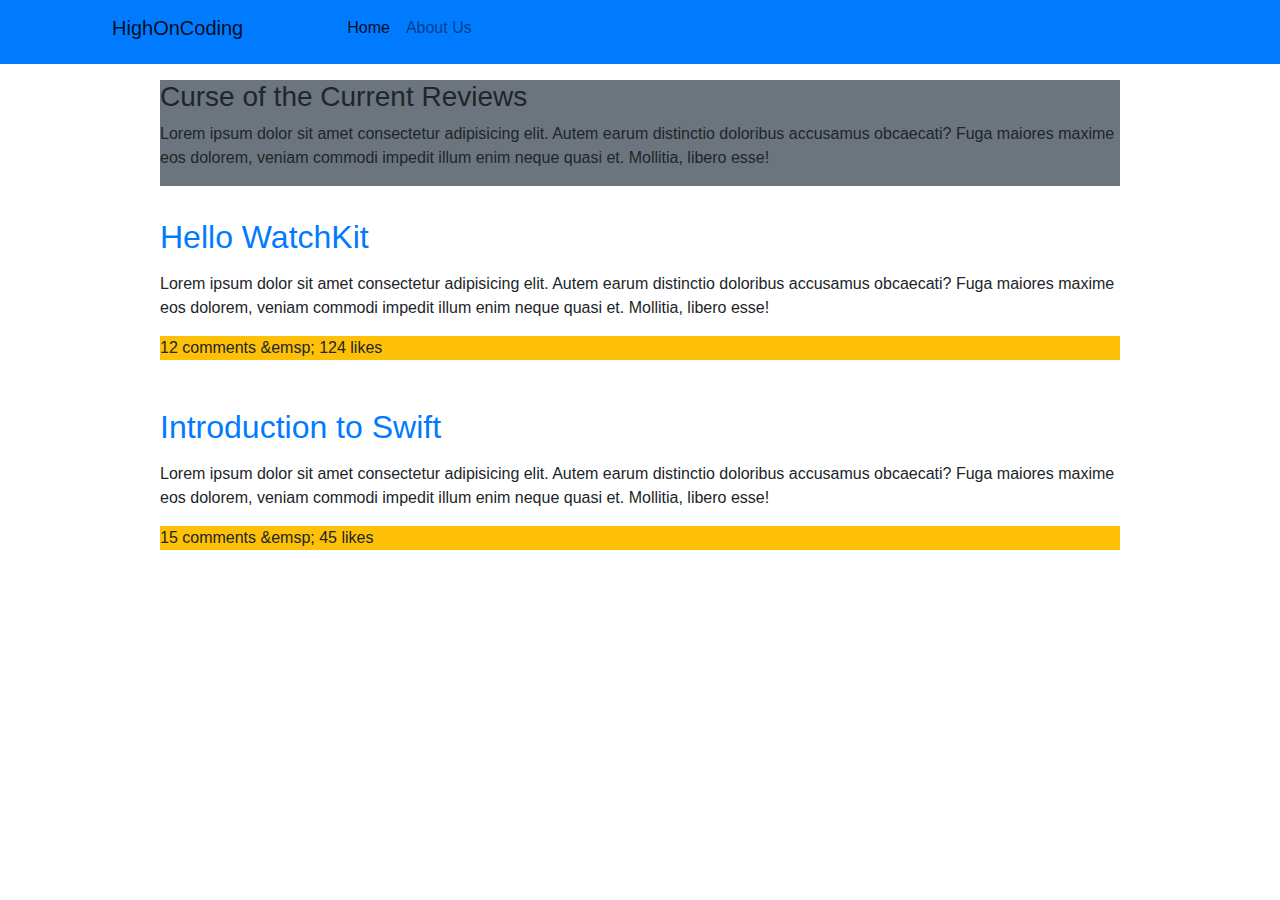
<file: manipulateDOM/index.html>
<!doctype html>
<html lang="en">
<head>
    <title>Title</title>
    <!-- Required meta tags -->
    <meta charset="utf-8">
    <meta name="viewport" content="width=device-width, initial-scale=1, shrink-to-fit=no">

    <!-- Bootstrap CSS -->
    <link rel="stylesheet" href="https://stackpath.bootstrapcdn.com/bootstrap/4.3.1/css/bootstrap.min.css" integrity="sha384-ggOyR0iXCbMQv3Xipma34MD+dH/1fQ784/j6cY/iJTQUOhcWr7x9JvoRxT2MZw1T" crossorigin="anonymous">
    <style>
        body{
            display: flex;
            align-items: center;
            flex-direction: column;
        }
    </style>
</head>
<body>

    <!-- Optional JavaScript -->
    <!-- jQuery first, then Popper.js, then Bootstrap JS -->
    <script src="https://code.jquery.com/jquery-3.3.1.slim.min.js" integrity="sha384-q8i/X+965DzO0rT7abK41JStQIAqVgRVzpbzo5smXKp4YfRvH+8abtTE1Pi6jizo" crossorigin="anonymous"></script>
    <script src="https://cdnjs.cloudflare.com/ajax/libs/popper.js/1.14.7/umd/popper.min.js" integrity="sha384-UO2eT0CpHqdSJQ6hJty5KVphtPhzWj9WO1clHTMGa3JDZwrnQq4sF86dIHNDz0W1" crossorigin="anonymous"></script>
    <script src="https://stackpath.bootstrapcdn.com/bootstrap/4.3.1/js/bootstrap.min.js" integrity="sha384-JjSmVgyd0p3pXB1rRibZUAYoIIy6OrQ6VrjIEaFf/nJGzIxFDsf4x0xIM+B07jRM" crossorigin="anonymous"></script>
    <script src="js/script.js"></script>
</body>
</html>
</file>
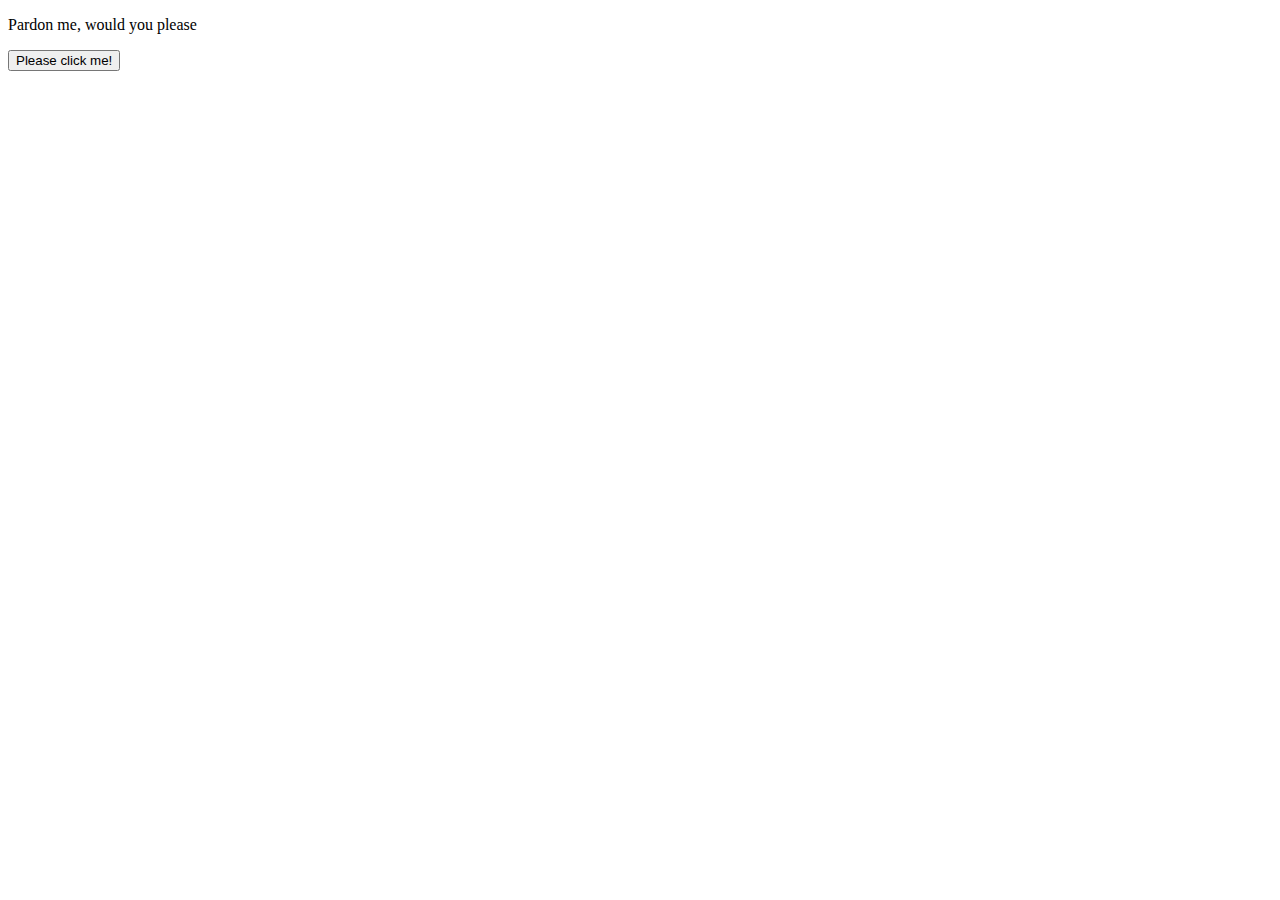
<file: jQueryExercises123.html>
<!DOCTYPE html>
<html>
<head>
    <meta charset="utf-8">
    <title></title>
</head>
<body>
    <p id="the-message">Pardon me, would you please</p>
    <button id="the-button">meh</button>

    <script src="https://cdnjs.cloudflare.com/ajax/libs/jquery/3.2.1/jquery.min.js"></script>

    <script>
    /*
    Change the text of the button to "Please click me!". Putting your code in the document ready block is important.
    */
    $(document).ready(function () {
    $('#the-button').text("Please click me!");
    });
    /*
    When the button is clicked, print "You clicked!" to the console.
     */
    // $('#the-button').click(function () {
    //     $('#the-button').text('You clicked!');
    // })
    /*
    When the button is clicked, change the text of the paragraph #the-message to "You clicked me!", and the text of the button #the-button to "Click again?".
    */
    $('#the-button').click(function () {
        $('#the-message').text("You clicked me!");
        $('#the-button').text("Click again?");
    })
    </script>
</body>
</html>
</file>
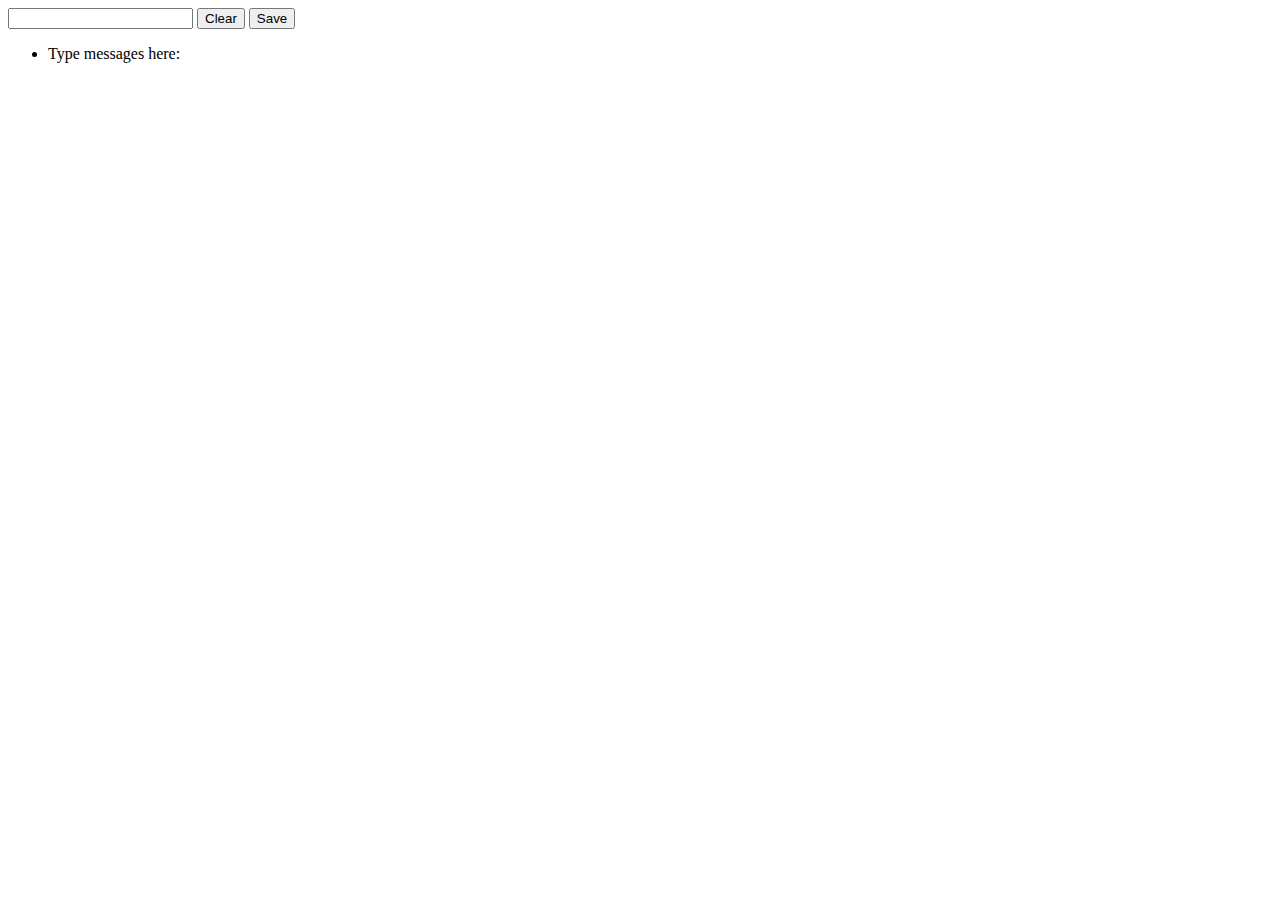
<file: jQueryExercises4.html>
<!DOCTYPE html>
<html>
  <head>
    <meta charset="utf-8">
    <title></title>
   
  </head>
  <body>
    <input id="text-field" type="text" name="text">
    <button id="clear-button">Clear</button>
    <button id="save-button">Save</button>
    <ul id="log">
      <li>Type messages here:</li>
    </ul>

    <script src="https://cdnjs.cloudflare.com/ajax/libs/jquery/3.2.1/jquery.min.js"></script>
    <script>
    /*
    When the clear button is clicked, clear the text field.
    When the save button is clicked, take the text value inside the text field, and append a new <li> element to the #log with the entered text value.
    HINT: lookup .val()
    */
    $(function () {
        $('#clear-button').click(() => {
            $('#text-field').val('');
        })
        $('#save-button').click(() => {
            let newLi = $('<li>', {
                'text': $('#text-field').val(),
            });
            $('ul').append(newLi);
            $('#text-field').val('');
        });
        });
    </script>
  </body>
</html>
</file>
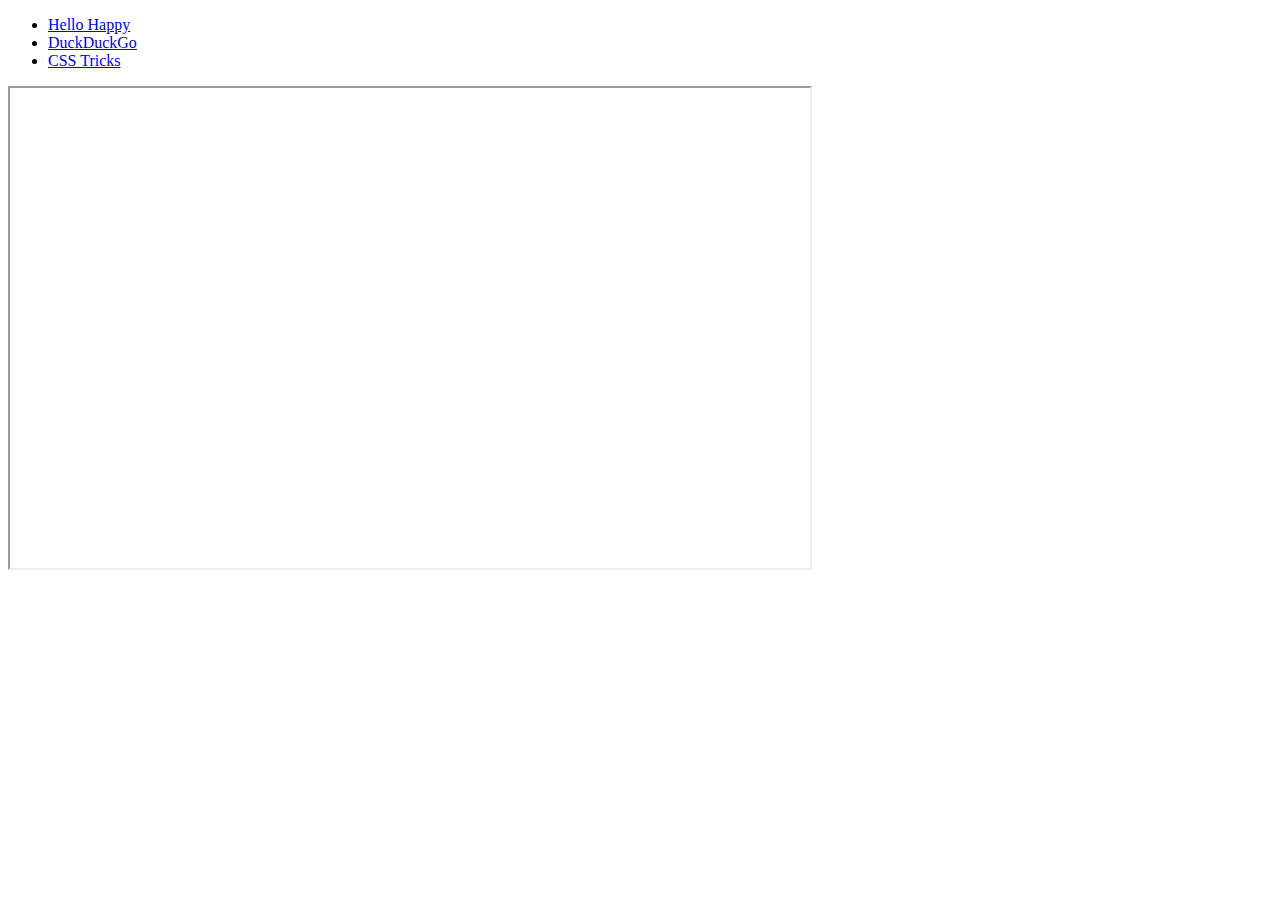
<file: jQueryExercises5.html>
<!DOCTYPE html>
<html>
  <head>
    <meta charset="utf-8">
    <meta name="viewport" content="width=device-width, initial-scale=1.0">
    <title></title>
    
  </head>
  <body>
    <ul>
      <li><a href="http://hellohappy.org">Hello Happy</a></li>
      <li><a href="http://duckduckgo.com">DuckDuckGo</a></li>
      <li><a href="http://css-tricks.com">CSS Tricks</a></li>
    </ul>
    <iframe id="iframe" src="http://hellohappy.org" width="800" height="480"></iframe>

    <script src="https://cdnjs.cloudflare.com/ajax/libs/jquery/3.2.1/jquery.min.js"></script>
    <script>
    /*
    Make it so that when you click on one of the links on this page,
    instead of navigating the browser to that page, it renders that
    page in the iframe below. Set the iframe's `src` attribute to a URL will cause it to render the page.
    HINT: Lookup .attr()
    */
    $(function() {
      $('a').click((e) => {
        e.preventDefault();
        console.log(e);
        $("#iframe").attr("src", e.target.href);
      });
    });
    </script>
  </body>
</html>
</file>
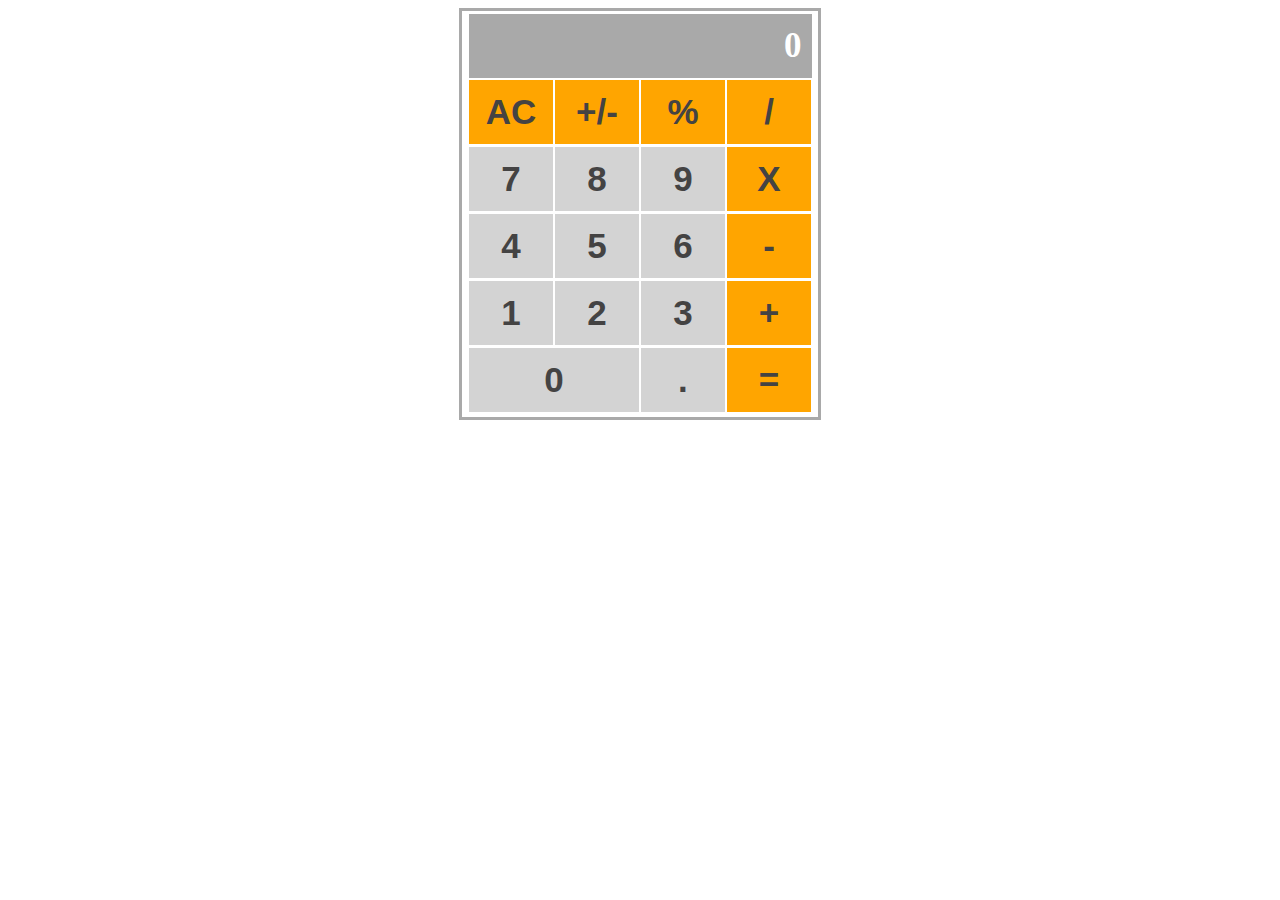
<file: calculator/calculator.html>
<!DOCTYPE html>
<html lang="en">
<head>
    <meta charset="UTF-8">
    <meta name="viewport" content="width=device-width, initial-scale=1.0">
    <title>Document</title>
</head>
<style>
    body{
        display: flex;
        justify-content: center;
        align-items: center;
        flex-direction: column;
    }
    #calc{
        display: flex;
        width: 350px;
        height: 400px;
        flex-direction: row;
        justify-content: center;
        align-items: top;
        padding: 3px;
        flex-wrap: wrap;
        border-style: solid;
        border-width: 3px;
        border-color: #A9A9A9;
    }
    #display{
        width: 98%;
        background-color: #A9A9A9;
        height: 16%;
        display: flex;
        align-items: center;
        justify-content: flex-end;
    }
    .buttonOrange{
        width: 24%;
        height: 16%;
        background-color:#FFA500;
        margin: 1px;
        display: flex;
        justify-content: center;
        align-items: center;
        border: none;
    }
    .buttonGray {
        width: 24%;
        height: 16%;
        background-color: #D3D3D3;
        margin: 1px;
        display: flex;
        justify-content: center;
        align-items: center;
        border: none;
    }
    .zeroButton{
        width: 48.5%;
        height: 16%;
        background-color: #D3D3D3;
        margin: 1px;
        display: flex;
        justify-content: center;
        align-items: center;
        border: none;
    }
    p{
        font-size: 35px;
        font-weight: bold;
        color: rgb(68, 67, 67)
    }
    #dispplayText{
        padding:0px 10px 0px 10px;
        color: white;
    }
</style>
<body>
    <div id="calc">
        <div id='display'>
            <p id="dispplayText">0</p>
        </div>
        <button class ='buttonOrange'>
            <p>AC</p>
        </button>
        <button class ='buttonOrange'>
            <p>+/-</p>
        </button>
        <button class ='buttonOrange'>
            <p>%</p>
        </button>
        <button class ='buttonOrange'>
            <p>/</p>
        </button>
        <!-- second row -->
        <button class ='buttonGray'>
            <p>7</p>
        </button>
        <button class ='buttonGray'>
            <p>8</p>
        </button>
        <button class ='buttonGray'>
            <p>9</p>
        </button>
        <button class ='buttonOrange'>
            <p>X</p>
        </button>
        <!-- third row -->
        <button class ='buttonGray'>
            <p>4</p>
        </button>
        <button class ='buttonGray'>
            <p>5</p>
        </button>
        <button class ='buttonGray'>
            <p>6</p>
        </button>
        <button class ='buttonOrange'>
            <p>-</p>
        </button>
        <!-- fourth row -->
        <button class ='buttonGray'>
            <p>1</p>
        </button>
        <button class ='buttonGray'>
            <p>2</p>
        </button>
        <button class ='buttonGray'>
            <p>3</p>
        </button>
        <button class ='buttonOrange'>
            <p>+</p>
        </button>
        <!-- fifth row -->
        <button class ='zeroButton'>
            <p>0</p>
        </button>
        <button class ='buttonGray'>
            <p>.</p>
        </button>
        <button class ='buttonOrange'>
            <p>=</p>
        </button>
    </button>
    <script src='js/calculator.js'></script>
</body>
</html>
</file>
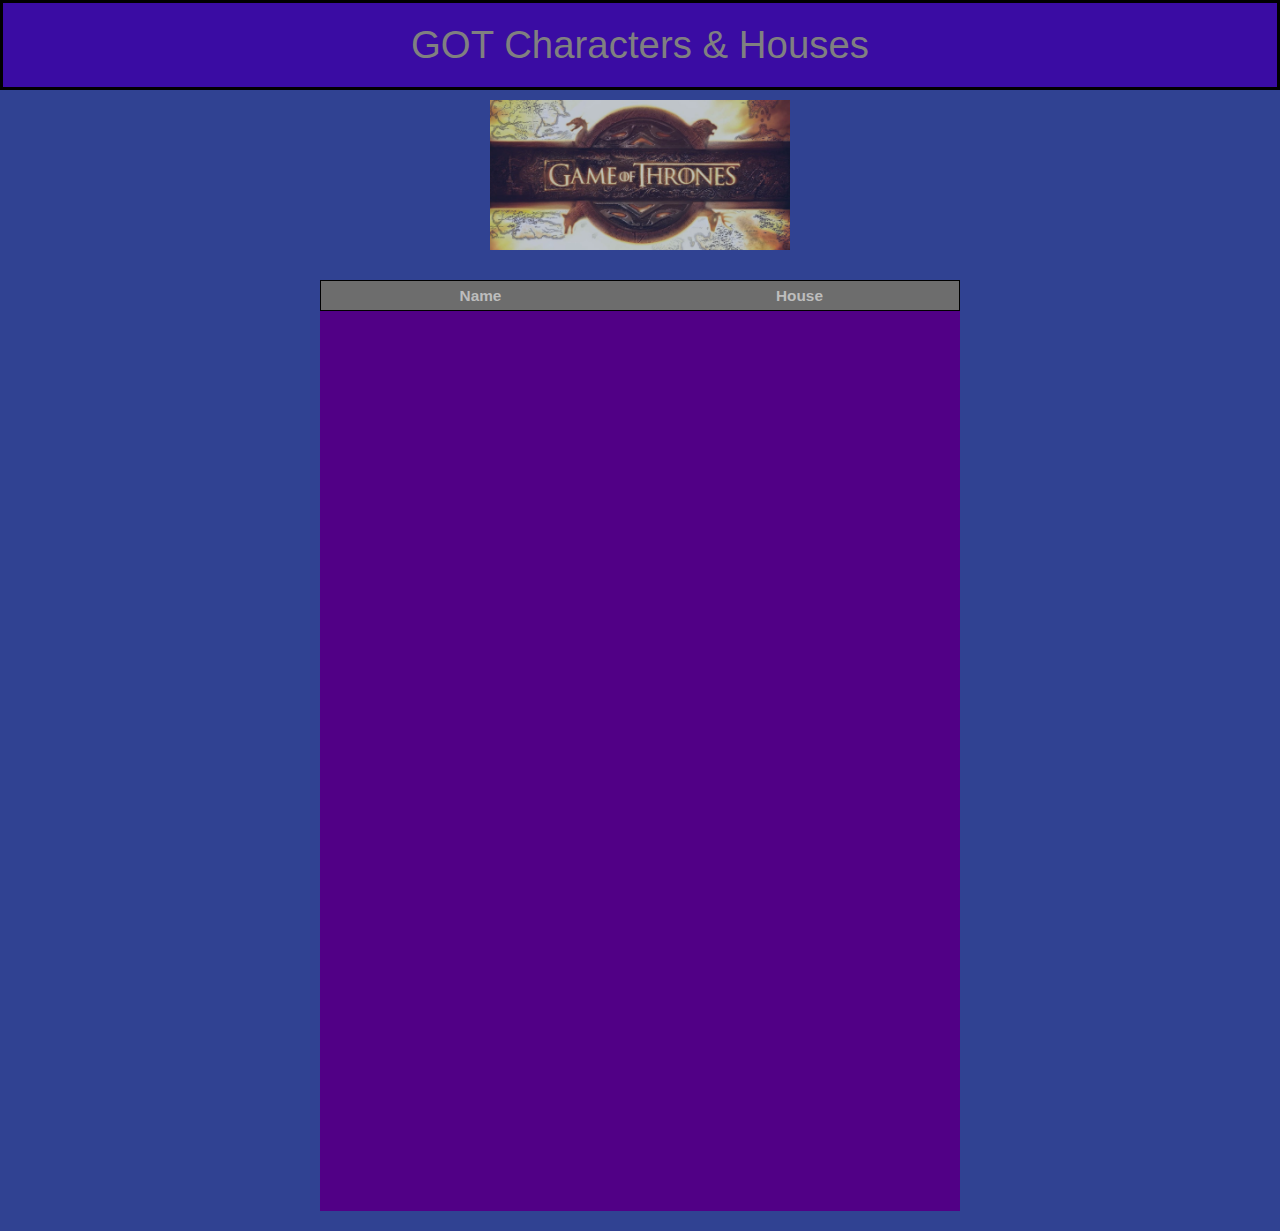
<file: gameOfThrones/gameOfThrones.html>
<!doctype html>
<html lang="en">
<head>
    <title>Title</title>
    <!-- Required meta tags -->
    <meta charset="utf-8">
    <meta name="viewport" content="width=device-width, initial-scale=1, shrink-to-fit=no">

    <!-- Bootstrap CSS -->
    <link rel="stylesheet" href="https://stackpath.bootstrapcdn.com/bootstrap/4.3.1/css/bootstrap.min.css" integrity="sha384-ggOyR0iXCbMQv3Xipma34MD+dH/1fQ784/j6cY/iJTQUOhcWr7x9JvoRxT2MZw1T" crossorigin="anonymous">
    <link rel="stylesheet" href="got.css">
</head>
<body>

    <div id='head'> GOT Characters & Houses</div>
    <img src="tom-nemeth-film-scores-as-epic-as-got-main-theme-featured.jpg" alt="">
    <div id ="topoftable">
        <p class='tabletop'>Name</p>
        <p class='tabletop'>House</p>
    </div>
    <ul class="main">



    </ul>

    <!-- Modal -->
<div class="modal fade" id="exampleModalCenter" tabindex="-1" role="dialog" aria-labelledby="exampleModalCenterTitle" aria-hidden="true">
    <div class="modal-dialog modal-dialog-centered" role="document">
      <div class="modal-content">
        <div class="modal-header">
          <h5 class="modal-title" id="exampleModalLongTitle">Modal title</h5>
          <button type="button" class="close" data-dismiss="modal" aria-label="Close">
            <span aria-hidden="true">&times;</span>
          </button>
        </div>
        <div class="modal-body">
        
        </div>
        <div class="modal-footer">
          <button type="button" class="btn btn-secondary" data-dismiss="modal">Close</button>
        </div>
      </div>
    </div>
  </div>

    <!-- Optional JavaScript -->
    <!-- jQuery first, then Popper.js, then Bootstrap JS -->
    <script src="http://code.jquery.com/jquery-3.5.1.min.js"integrity="sha256-9/aliU8dGd2tb6OSsuzixeV4y/faTqgFtohetphbbj0="crossorigin="anonymous"></script>
    <script src="https://cdnjs.cloudflare.com/ajax/libs/popper.js/1.14.7/umd/popper.min.js" integrity="sha384-UO2eT0CpHqdSJQ6hJty5KVphtPhzWj9WO1clHTMGa3JDZwrnQq4sF86dIHNDz0W1" crossorigin="anonymous"></script>
    <script src="https://stackpath.bootstrapcdn.com/bootstrap/4.3.1/js/bootstrap.min.js" integrity="sha384-JjSmVgyd0p3pXB1rRibZUAYoIIy6OrQ6VrjIEaFf/nJGzIxFDsf4x0xIM+B07jRM" crossorigin="anonymous"></script>
    <script src="got.js"></script>
</body>
</html>
</file>
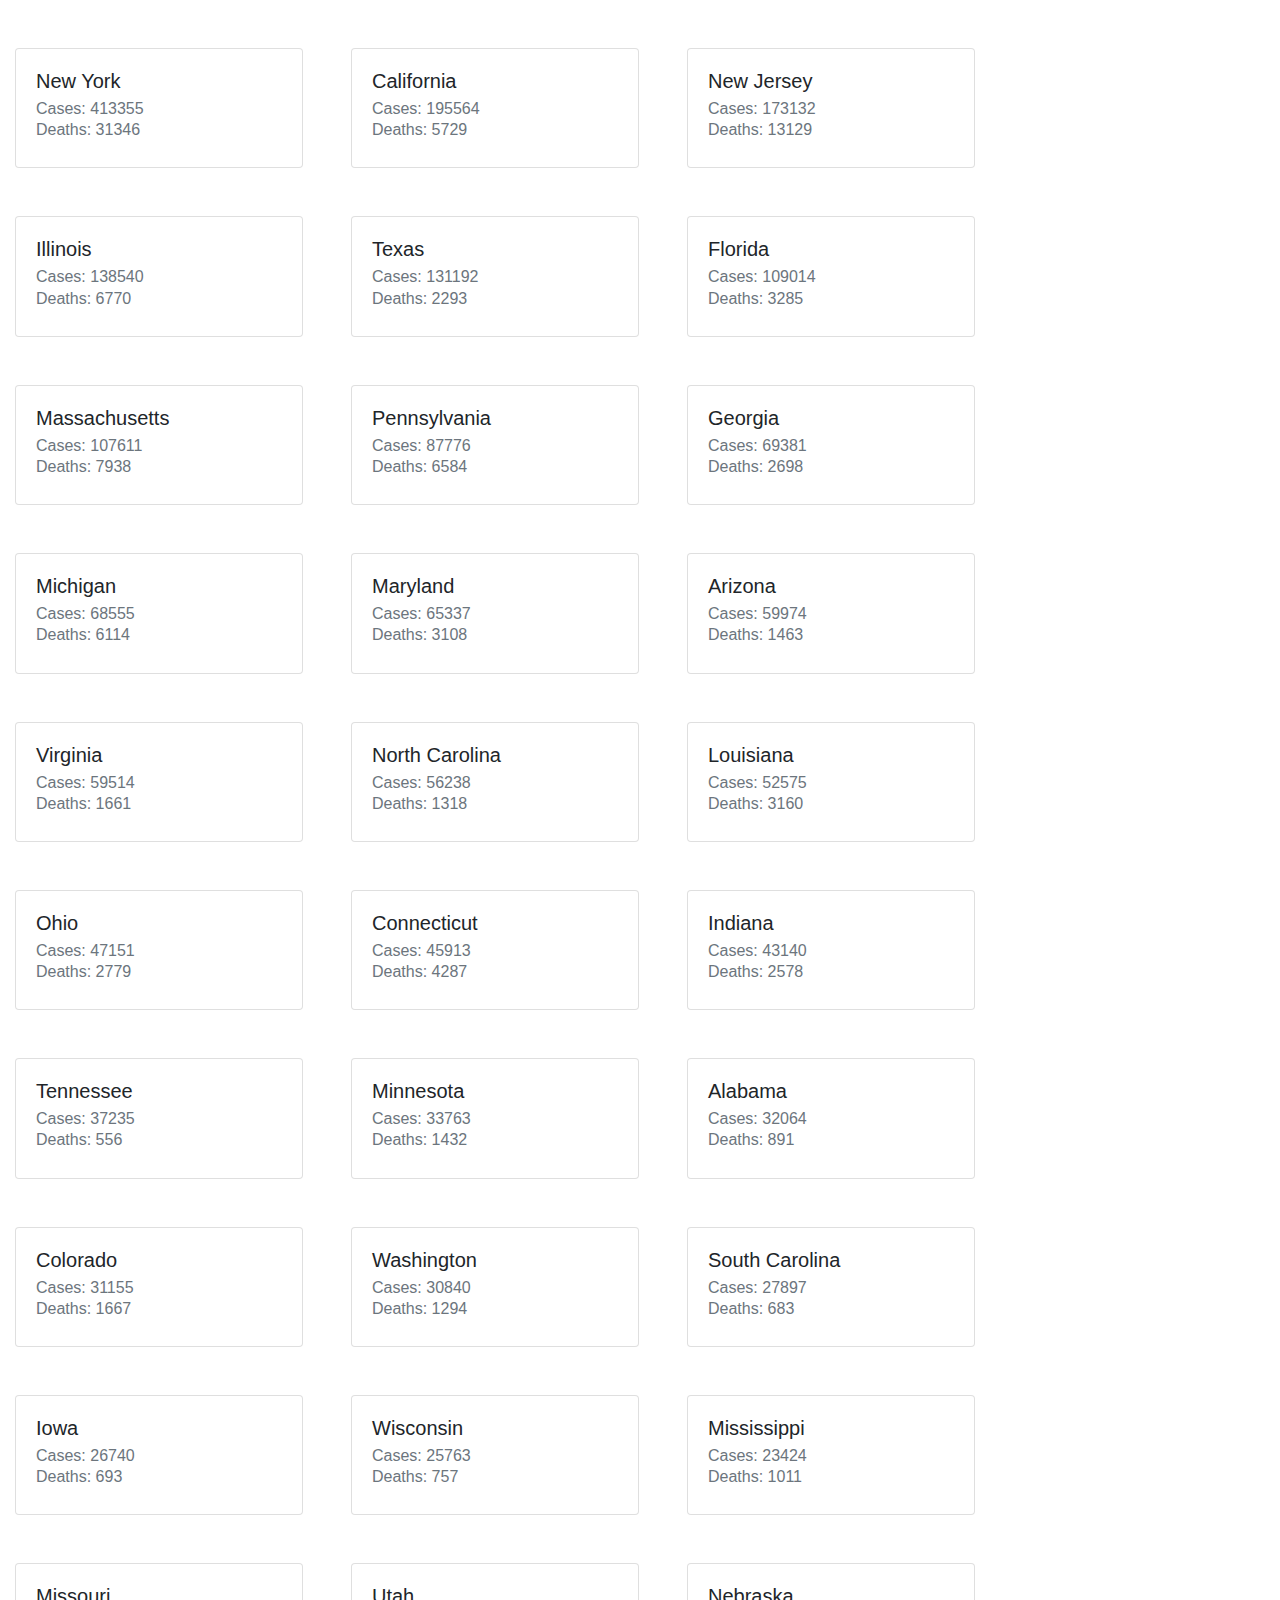
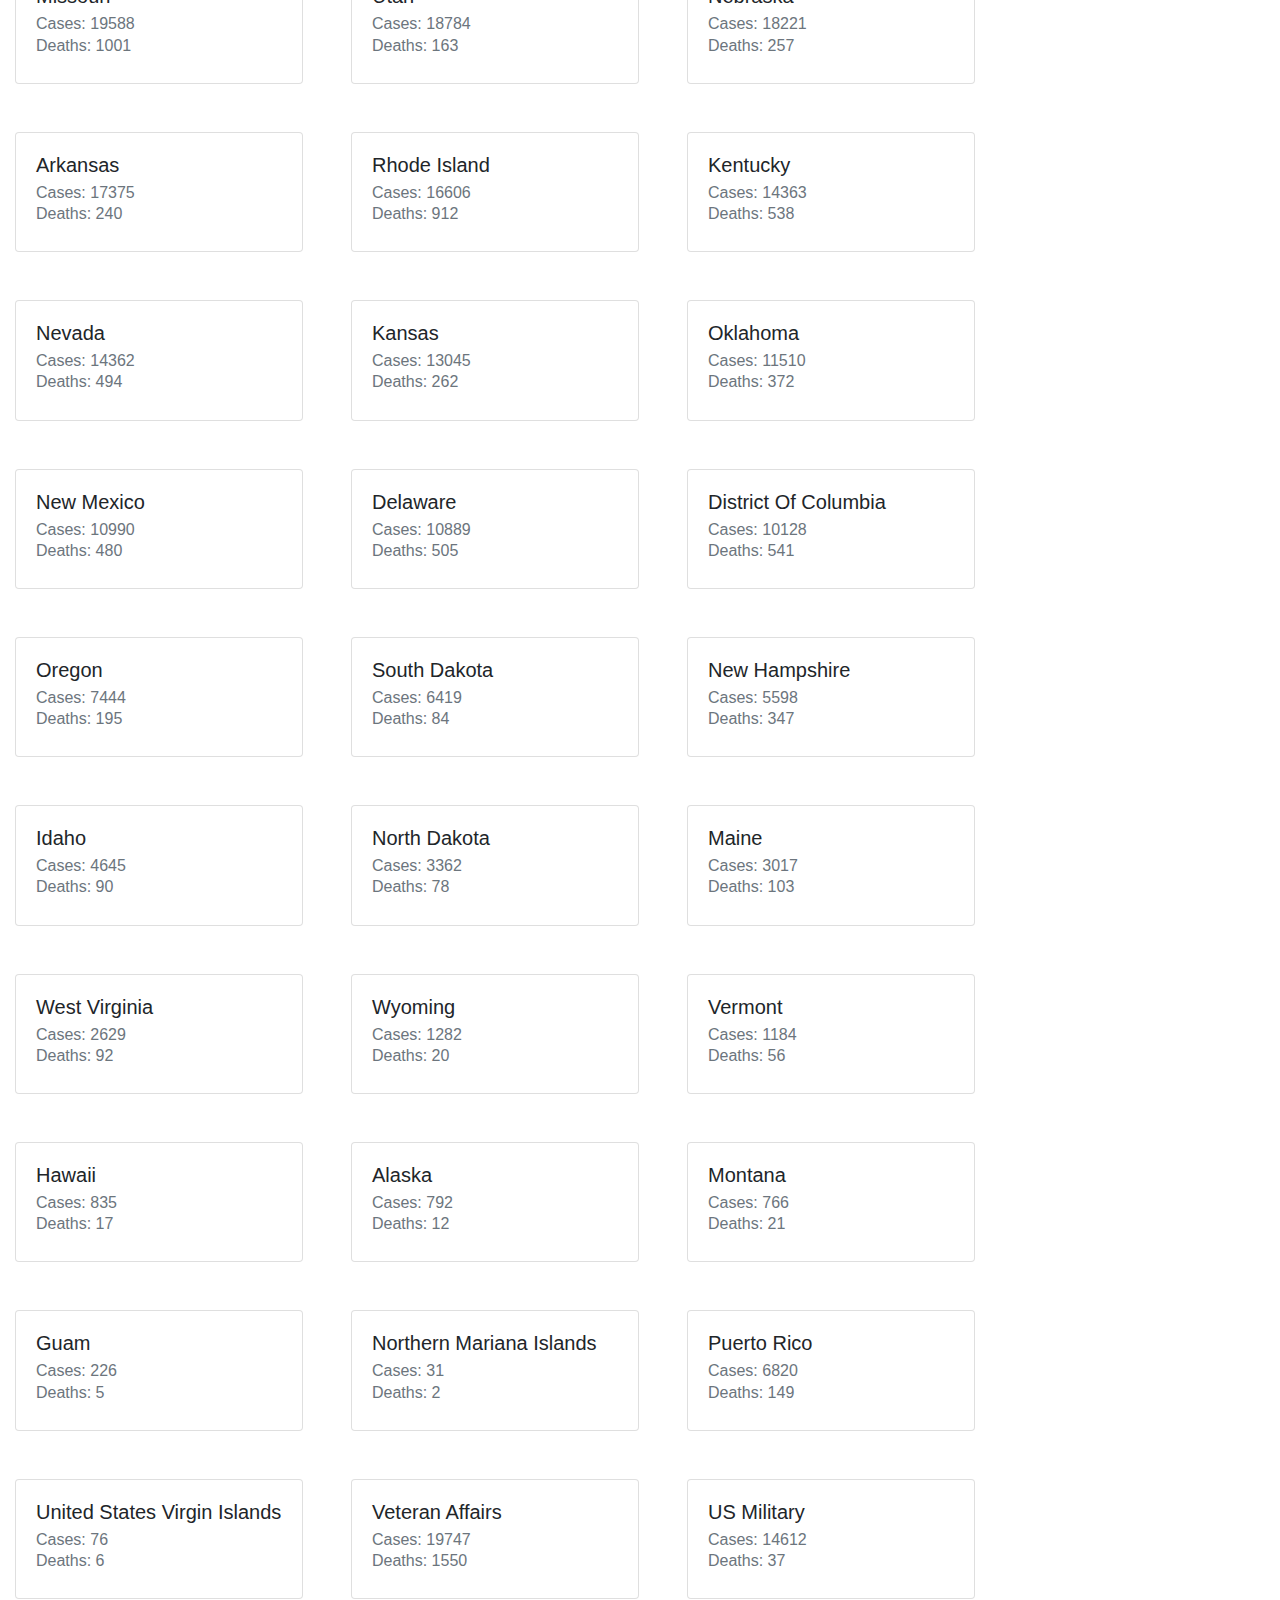
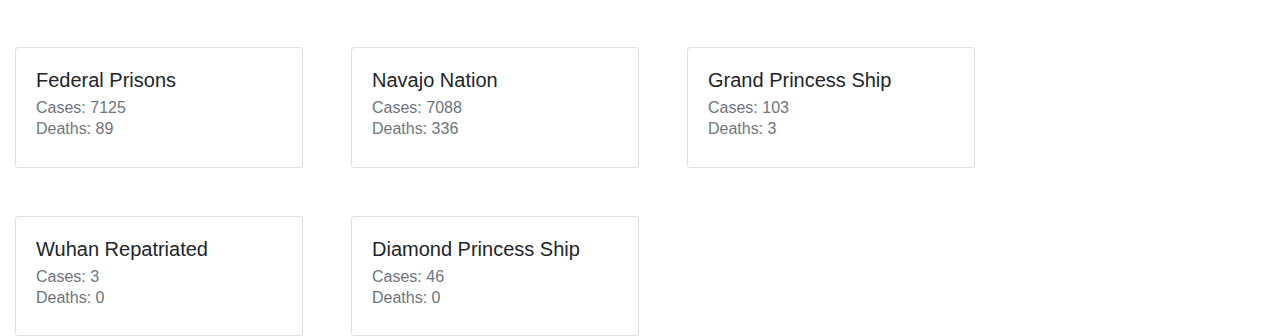
<file: manipulateDOM/corona.html>
<!doctype html>
<html lang="en">
<head>
    <title>Title</title>
    <!-- Required meta tags -->
    <meta charset="utf-8">
    <meta name="viewport" content="width=device-width, initial-scale=1, shrink-to-fit=no">
    <!-- Bootstrap CSS -->
    <link rel="stylesheet" href="https://stackpath.bootstrapcdn.com/bootstrap/4.3.1/css/bootstrap.min.css"
        integrity="sha384-ggOyR0iXCbMQv3Xipma34MD+dH/1fQ784/j6cY/iJTQUOhcWr7x9JvoRxT2MZw1T" crossorigin="anonymous">
</head>
<body>
    <div class="container-fluid">
        <div class="row">
        </div><!--end of row-->
    </div>
    <!-- Optional JavaScript -->
    <!-- jQuery first, then Popper.js, then Bootstrap JS -->
    <script src="https://code.jquery.com/jquery-3.3.1.slim.min.js"
        integrity="sha384-q8i/X+965DzO0rT7abK41JStQIAqVgRVzpbzo5smXKp4YfRvH+8abtTE1Pi6jizo"
        crossorigin="anonymous"></script>
    <script src="https://cdnjs.cloudflare.com/ajax/libs/popper.js/1.14.7/umd/popper.min.js"
        integrity="sha384-UO2eT0CpHqdSJQ6hJty5KVphtPhzWj9WO1clHTMGa3JDZwrnQq4sF86dIHNDz0W1"
        crossorigin="anonymous"></script>
    <script src="https://stackpath.bootstrapcdn.com/bootstrap/4.3.1/js/bootstrap.min.js"
        integrity="sha384-JjSmVgyd0p3pXB1rRibZUAYoIIy6OrQ6VrjIEaFf/nJGzIxFDsf4x0xIM+B07jRM"
        crossorigin="anonymous"></script>
    <script src="js/corona.js"></script>
    <script>
        //loop through create a block for each state
        // state name, current cases, current deaths
        // append to the card html code to the row container
        var html = "";
        data.forEach(function(obj){
            html += `
            <div class="col-3 mt-5 mr-3">
                <div class="card" style="width: 18rem;">
                    <div class="card-body">
                    <h5 class="card-title">${obj.state}</h5>
                    <h6 class="card-subtitle mb-2 text-muted">Cases: ${obj.cases}</h6>
                    <h6 class="card-subtitle mb-2 text-muted">Deaths: ${obj.deaths}</h6>
                    </div>
                </div>
            </div><!--end of col-->
            `
        })
        // console.log(html)
        //find the div with row class 
        var row = document.querySelector('.row');
        row.innerHTML = html;
        // .innerHTML
    </script>
</body>
</html>
</file>
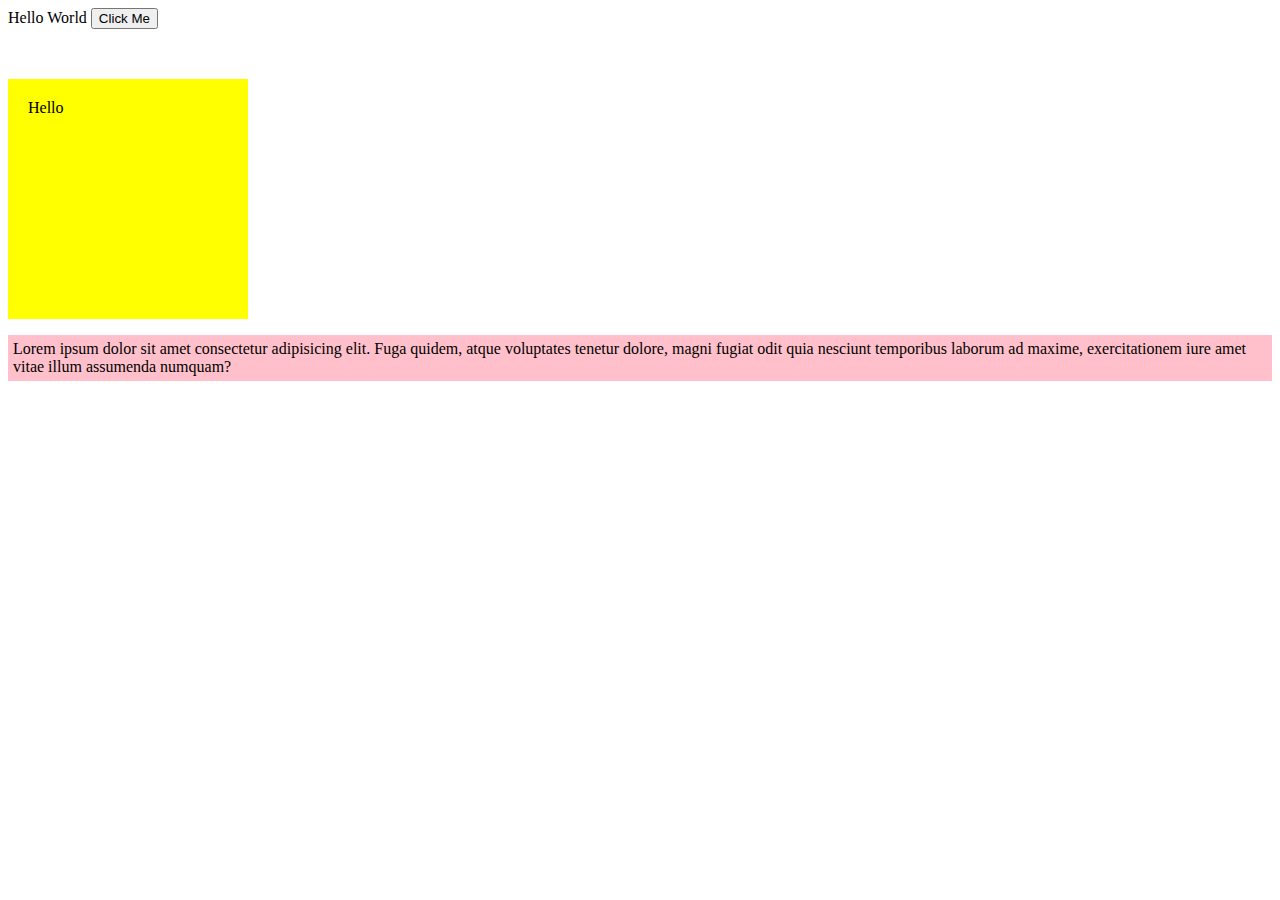
<file: manipulateDOM/eventListener.html>
<!DOCTYPE html>
<html lang="en">
<head>
    <meta charset="UTF-8">
    <meta name="viewport" content="width=device-width, initial-scale=1.0">
    <title>Document</title>
    <style>
        div{
            background-color: yellow;
            padding: 20px;
            width: 200px;
            height: 200px;
            margin-top: 50px;
        }
        p{
            background-color: pink;
            padding: 5px;
        }
    </style>
</head>
<body>
    Hello World
    <button onclick="alert('hell')">Click Me</button>
<div onmouseover="greeting()">
    Hello
</div>

<p>
    Lorem ipsum dolor sit amet consectetur adipisicing elit. Fuga quidem, atque voluptates tenetur dolore, magni fugiat odit quia nesciunt temporibus laborum ad maxime, exercitationem iure amet vitae illum assumenda numquam?
</p>
<script>
    
            const greeting = () =>{
                console.log('Hello there');
            }

        // retrieve element out of DOM
        var p = document.querySelector('p');
        p.onclick = () => {
            p.setAttribute('style','background-color: orange; padding: 5px;')
        }



    </script>
    
</body>
</html>
</file>
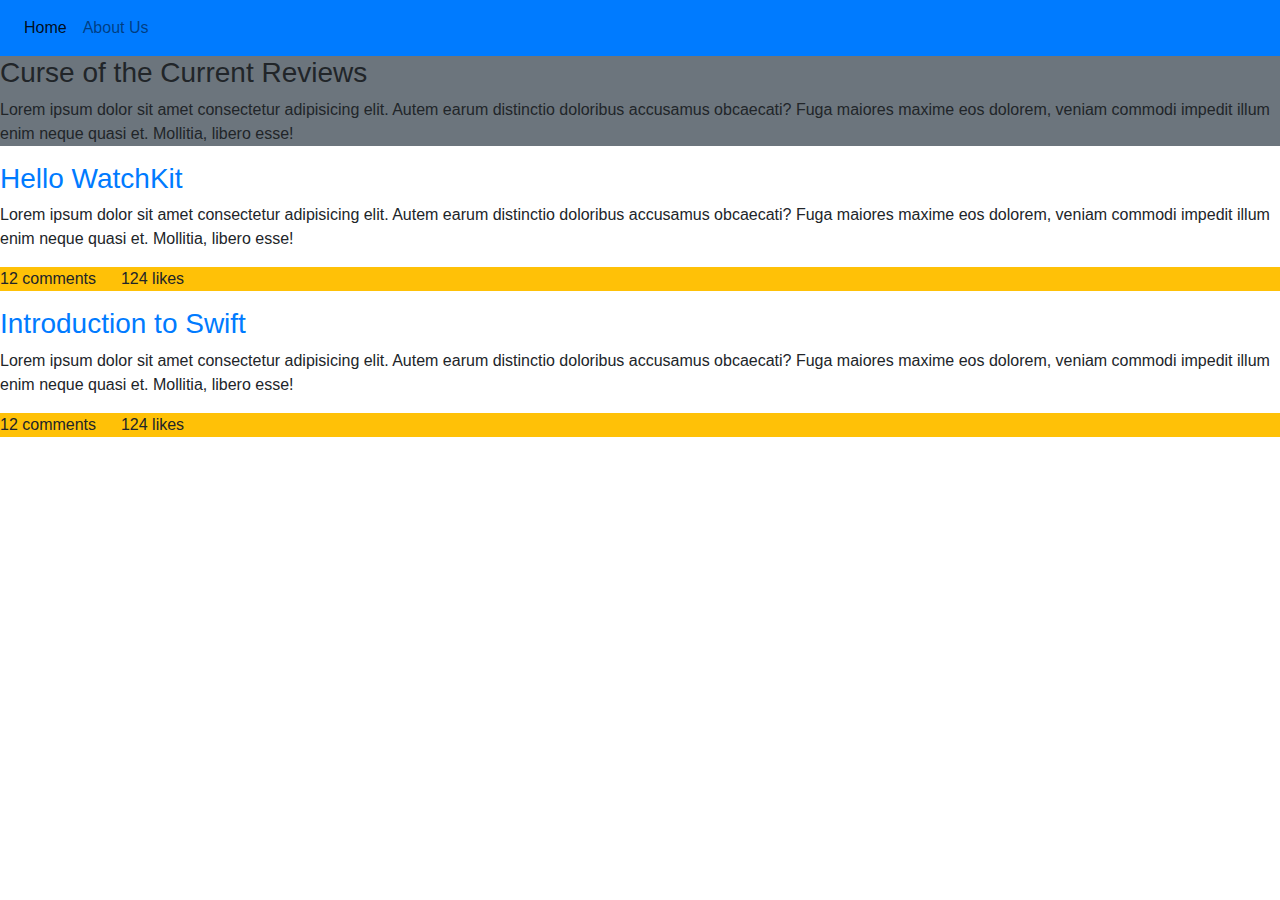
<file: manipulateDOM/raw.html>
<!doctype html>
<html lang="en">
<head>
    <title>Title</title>
    <!-- Required meta tags -->
    <meta charset="utf-8">
    <meta name="viewport" content="width=device-width, initial-scale=1, shrink-to-fit=no">

    <!-- Bootstrap CSS -->
    <link rel="stylesheet" href="https://stackpath.bootstrapcdn.com/bootstrap/4.3.1/css/bootstrap.min.css" integrity="sha384-ggOyR0iXCbMQv3Xipma34MD+dH/1fQ784/j6cY/iJTQUOhcWr7x9JvoRxT2MZw1T" crossorigin="anonymous">
</head>
<body>
    <nav class="navbar navbar-expand navbar-light bg-primary">
        <div class="nav navbar-nav">
            <a class="nav-item nav-link active" href="#">Home</a>
            <a class="nav-item nav-link" href="#">About Us</a>
        </div>
    </nav>
    <div class="bg-secondary">
        <h3>Curse of the Current Reviews</h2>
        <p>Lorem ipsum dolor sit amet consectetur adipisicing elit. Autem earum distinctio doloribus accusamus obcaecati? Fuga maiores maxime eos dolorem, veniam commodi impedit illum enim neque quasi et. Mollitia, libero esse!</p>
    </div>
    <div>
    <div>
        <h3><a href="">Hello WatchKit</a></h2>
        <p>Lorem ipsum dolor sit amet consectetur adipisicing elit. Autem earum distinctio doloribus accusamus obcaecati? Fuga maiores maxime eos dolorem, veniam commodi impedit illum enim neque quasi et. Mollitia, libero esse!</p>
        <p class="bg-warning">12 comments &emsp; 124 likes</p>
    </div>
    <div>
        <h3><a href="">Introduction to Swift</a></h2>
        <p>Lorem ipsum dolor sit amet consectetur adipisicing elit. Autem earum distinctio doloribus accusamus obcaecati? Fuga maiores maxime eos dolorem, veniam commodi impedit illum enim neque quasi et. Mollitia, libero esse!</p>
        <p class="bg-warning">12 comments &emsp; 124 likes</p>
    </div>
    
    <!-- Optional JavaScript -->
    <!-- jQuery first, then Popper.js, then Bootstrap JS -->
    <script src="https://code.jquery.com/jquery-3.3.1.slim.min.js" integrity="sha384-q8i/X+965DzO0rT7abK41JStQIAqVgRVzpbzo5smXKp4YfRvH+8abtTE1Pi6jizo" crossorigin="anonymous"></script>
    <script src="https://cdnjs.cloudflare.com/ajax/libs/popper.js/1.14.7/umd/popper.min.js" integrity="sha384-UO2eT0CpHqdSJQ6hJty5KVphtPhzWj9WO1clHTMGa3JDZwrnQq4sF86dIHNDz0W1" crossorigin="anonymous"></script>
    <script src="https://stackpath.bootstrapcdn.com/bootstrap/4.3.1/js/bootstrap.min.js" integrity="sha384-JjSmVgyd0p3pXB1rRibZUAYoIIy6OrQ6VrjIEaFf/nJGzIxFDsf4x0xIM+B07jRM" crossorigin="anonymous"></script>
</body>
</html>
</file>
<file: gameOfThrones/got.css>
body {
    margin: 0px;
    background-color: #304292;
    display: flex;
    justify-content: center;
    align-items: center;
    flex-direction: column;
}
#head{
    height: 10vh;
    width: 100%;
    background-color: #3a0ca3;
    color: gray;
    display: flex;
    justify-content: center;
    align-items: center;
    font-size: 3vw;
    border: 3px solid black;
}
.main{
    background-color: #510086;
    width: 50%;
    height: 100vh;
    padding: 0px 0px 20px 0px;
    margin:  0px 0px 20px 0px;
    display: flex;
    justify-content: left;
    align-items: center;
    flex-direction: column;
    
}


li {
    background-color: #510086; 
    font-size: 1.1vw;
    font-weight: bold;
    padding-left: 25px;
    color: rgb(145, 143, 143);
    width: 100%;
    display: flex;
    justify-content: center;
    align-items: left;
    flex-direction: row;
    position: relative;
    border: 1px black solid;
    cursor: pointer;
}

img{
    height: 150px;
    width: auto;
    margin-top: 10px;
    opacity: 70%;
}
#topoftable{
    background-color: #6d6d6d;
    width: 50%;
    color: rgb(189, 189, 189);
    display: flex;
    justify-content: center;
    align-items: center;
    border: 1px solid black;
    font-weight: bold;
    margin:  30px 0px 0px 0px;
    
}
.tabletop{
    width: 50%;
    display: flex;
    justify-content: center;
    align-items: center;
    margin: 3px 0px 3px 0px;
    font-size: 1.2vw;
}

li:nth-child(odd) {
    background-color: #00526b;
}
p{
    width: 50%;
    display: flex;
    justify-content: left;
    align-items: center;
    margin: 3px 0px 3px 0px;
}
ul {
    counter-reset: list-number;
}
li:before {
    counter-increment: list-number;
    content: counter(list-number);
    width: 1.3vw;
    height: 1.3vw;
    font-size:  1.1vw;
    background-color:#00526b;
    color:rgb(151, 151, 151);
    position: absolute;
    left: 0;
    width: 60px;
    height: 100%;
    display:flex;
    flex-direction:column;
    align-items: center;
    justify-content: center;
    margin-left: -61px;
}
table
</file>
